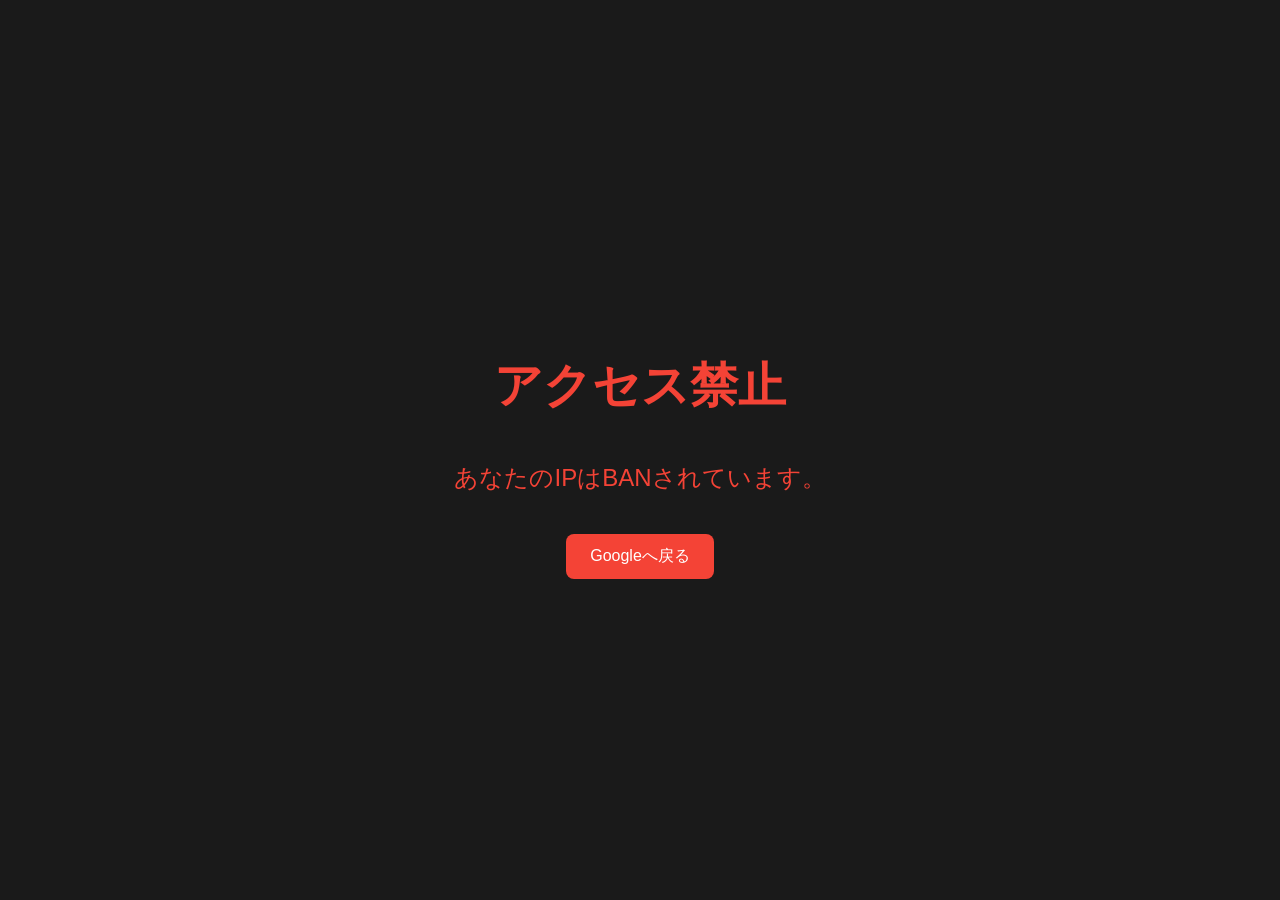
<file: ban.html>
<!DOCTYPE html>
<html lang="ja">
<head>
  <meta charset="UTF-8">
  <meta name="viewport" content="width=device-width, initial-scale=1.0">
  <title>アクセス禁止</title>
  <style>
    body {
      background-color: #1a1a1a;
      color: #f44336;
      font-family: Arial, sans-serif;
      display: flex;
      flex-direction: column;
      justify-content: center;
      align-items: center;
      height: 100vh;
      margin: 0;
    }
    h1 {
      font-size: 3rem;
      margin-bottom: 20px;
    }
    p {
      font-size: 1.5rem;
      margin-bottom: 40px;
    }
    a {
      color: #ffffff;
      background-color: #f44336;
      padding: 12px 24px;
      text-decoration: none;
      border-radius: 8px;
      transition: 0.2s;
    }
    a:hover {
      background-color: #d32f2f;
    }
  </style>
</head>
<body>
  <h1>アクセス禁止</h1>
  <p>あなたのIPはBANされています。</p>
  <a href="https://google.com">Googleへ戻る</a>
</body>
</html>
</file>
